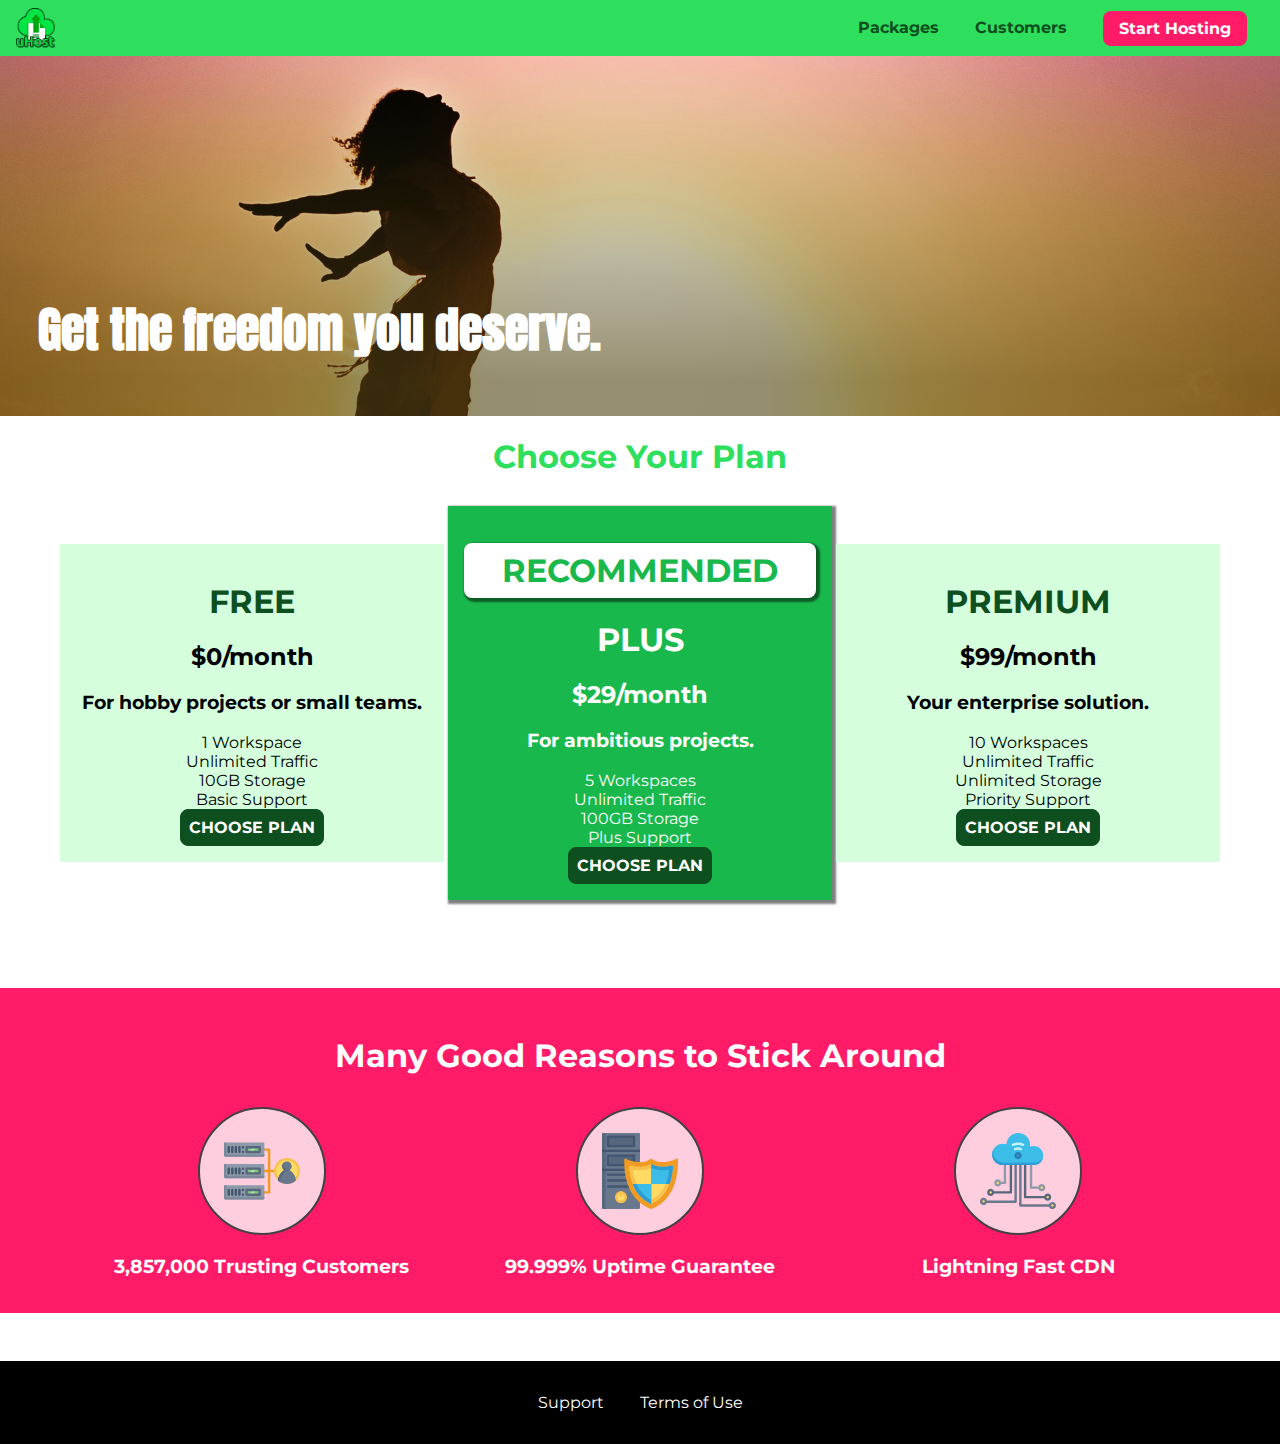
<file: css Basic/partOne/index.html>
<!DOCTYPE html>
<html lang="en">
  <head>
    <meta charset="UTF-8" />
    <meta http-equiv="X-UA-Compatible" content="ie=edge" />
    <meta name="viewport" content="width=device-width, intial-scale=1.0" >
    <title>uHost</title>
    <link rel="shortcut icon" href="favicon.png" />
    <link rel="stylesheet" href="shared.css">
    <link rel="stylesheet" href="main.css" />
  </head>

  <body>
    <div class="backdrop"></div>
    <div class="modal">
      <h1 class="modal__title">Do you want to continue?</h1>
      <div class="modal__actions">
          <a href="start-hosting/index.html" class="modal__action">Yes!</a>
          <button class="modal__action modal__action--negative" type="button">No!</button>
      </div>
  </div>

    <header class="main-header">
      <div>
        <button class="toggle-button">
          <span class="toggle-button__bar"></span>
          <span class="toggle-button__bar"></span>
          <span class="toggle-button__bar"></span>
      </button>
        <a href="index.html" class="main-header__brand">
          <img src="images/uhost-icon.png" alt="uHost - Your favorite hosting company">
        </a>
      </div>
      <nav class="main-nav">
        <ul class="main-nav__items">
          <li class="main-nav__item">
            <a href="packages/index.html">Packages</a>
          </li>
          <li class="main-nav__item">
            <a href="customers/index.html">Customers</a>
          </li>
          <li class="main-nav__item main-nav__item--cta">
            <a href="start-hosting/index.html">Start Hosting</a>
          </li>
        </ul>
      </nav>
    </header>
    <nav class="mobile-nav">
      <ul class="mobile-nav__items">
          <li class="mobile-nav__item">
              <a href="packages/index.html">Packages</a>
          </li>
          <li class="mobile-nav__item">
              <a href="customers/index.html">Customers</a>
          </li>
          <li class="mobile-nav__item mobile-nav__item--cta">
              <a href="start-hosting/index.html">Start Hosting</a>
          </li>
      </ul>
  </nav>
    <main>
      <section id="product-overview">
        <h1>Get the freedom you deserve.</h1>
      </section>
      <section id="plans">
        <h1 class="section-title">Choose Your Plan</h1>
        <div class="plan__list">
          <article class="plan">
              <h1 class="plan__title">FREE</h1>
              <h2 class="plan_price">$0/month</h2>
              <h3>For hobby projects or small teams.</h3>
              <ul class="plan__features">
                  <li>1 Workspace</li>
                  <li>Unlimited Traffic</li>
                  <li>10GB Storage</li>
                  <li>Basic Support</li>
              </ul>
              <div>
                  <button class="button">CHOOSE PLAN</button>
              </div>
          </article>
          <article class="plan plan--highlighted">
              <h1 class="plan__annotation">RECOMMENDED</h1>
              <h1 class="plan__title">PLUS</h1>
              <h2 class="plan_price">$29/month</h2>
              <h3>For ambitious projects.</h3>
              <ul class="plan__features">
                  <li>5 Workspaces</li>
                  <li>Unlimited Traffic</li>
                  <li>100GB Storage</li>
                  <li>Plus Support</li>
              </ul>
              <div>
                  <button class="button">CHOOSE PLAN</button>
              </div>
          </article>
          <article class="plan">
              <h1 class="plan__title">PREMIUM</h1>
              <h2 class="plan_price">$99/month</h2>
              <h3>Your enterprise solution.</h3>
              <ul class="plan__features">
                  <li>10 Workspaces</li>
                  <li>Unlimited Traffic</li>
                  <li>Unlimited Storage</li>
                  <li>Priority Support</li>
              </ul>
              <div>
                  <button class="button">CHOOSE PLAN</button>
              </div>
          </article>
      </div>
      </section>
      <section id="key-features">
        <h1 class="section-title">Many Good Reasons to Stick Around</h1>
        <ul class="key-feature__list">
            <li class="key-feature">
                <div class="key-feature__image">
                  <svg viewBox="0 0 512 512">
                    <path style="fill:#F09B24;" d="M344,248h-32V112c0-4.418-3.582-8-8-8h-40c-4.418,0-8,3.582-8,8s3.582,8,8,8h32v128h-32  c-4.418,0-8,3.582-8,8s3.582,8,8,8h32v128h-32c-4.418,0-8,3.582-8,8s3.582,8,8,8h40c4.418,0,8-3.582,8-8V264h32c4.418,0,8-3.582,8-8  S348.418,248,344,248z"
                    />
                    <path style="fill:#8E9AA9;" d="M264,64H8c-4.418,0-8,3.582-8,8v80c0,4.418,3.582,8,8,8h256c4.418,0,8-3.582,8-8V72  C272,67.582,268.418,64,264,64z"
                    />
                    <path style="fill:#7C899B;" d="M24,144c-4.418,0-8-3.582-8-8V64H8c-4.418,0-8,3.582-8,8v80c0,4.418,3.582,8,8,8h256  c4.418,0,8-3.582,8-8v-8H24z"
                    />
                    <rect x="152" y="96" style="fill:#B8E3A8;" width="88" height="32" />
                    <g>
                        <polygon style="fill:#7EC97D;" points="152,96 152,128 166,128 198,96  " />
                        <polygon style="fill:#7EC97D;" points="220,96 188,128 240,128 240,96  " />
                    </g>
                    <path style="fill:#56677E;" d="M240,136h-88c-4.418,0-8-3.582-8-8V96c0-4.418,3.582-8,8-8h88c4.418,0,8,3.582,8,8v32  C248,132.418,244.418,136,240,136z M160,120h72v-16h-72V120z"
                    />
                    <g>
                        <path style="fill:#435670;" d="M32,136c-4.418,0-8-3.582-8-8V96c0-4.418,3.582-8,8-8s8,3.582,8,8v32C40,132.418,36.418,136,32,136z   "
                        />
                        <path style="fill:#435670;" d="M56,136c-4.418,0-8-3.582-8-8V96c0-4.418,3.582-8,8-8s8,3.582,8,8v32C64,132.418,60.418,136,56,136z   "
                        />
                        <path style="fill:#435670;" d="M80,136c-4.418,0-8-3.582-8-8V96c0-4.418,3.582-8,8-8s8,3.582,8,8v32C88,132.418,84.418,136,80,136z   "
                        />
                        <path style="fill:#435670;" d="M104,136c-4.418,0-8-3.582-8-8V96c0-4.418,3.582-8,8-8s8,3.582,8,8v32   C112,132.418,108.418,136,104,136z"
                        />
                        <path style="fill:#435670;" d="M128,105c-4.418,0-8-3.582-8-8v-1c0-4.418,3.582-8,8-8s8,3.582,8,8v1   C136,101.418,132.418,105,128,105z"
                        />
                        <path style="fill:#435670;" d="M128,136c-4.418,0-8-3.582-8-8v-1c0-4.418,3.582-8,8-8s8,3.582,8,8v1   C136,132.418,132.418,136,128,136z"
                        />
                    </g>
                    <path style="fill:#8E9AA9;" d="M264,208H8c-4.418,0-8,3.582-8,8v80c0,4.418,3.582,8,8,8h256c4.418,0,8-3.582,8-8v-80  C272,211.582,268.418,208,264,208z"
                    />
                    <path style="fill:#7C899B;" d="M24,288c-4.418,0-8-3.582-8-8v-72H8c-4.418,0-8,3.582-8,8v80c0,4.418,3.582,8,8,8h256  c4.418,0,8-3.582,8-8v-8H24z"
                    />
                    <rect x="152" y="240" style="fill:#B8E3A8;" width="88" height="32" />
                    <g>
                        <polygon style="fill:#7EC97D;" points="152,240 152,272 166,272 198,240  " />
                        <polygon style="fill:#7EC97D;" points="220,240 188,272 240,272 240,240  " />
                    </g>
                    <path style="fill:#56677E;" d="M240,280h-88c-4.418,0-8-3.582-8-8v-32c0-4.418,3.582-8,8-8h88c4.418,0,8,3.582,8,8v32  C248,276.418,244.418,280,240,280z M160,264h72v-16h-72V264z"
                    />
                    <g>
                        <path style="fill:#435670;" d="M32,280c-4.418,0-8-3.582-8-8v-32c0-4.418,3.582-8,8-8s8,3.582,8,8v32C40,276.418,36.418,280,32,280   z"
                        />
                        <path style="fill:#435670;" d="M56,280c-4.418,0-8-3.582-8-8v-32c0-4.418,3.582-8,8-8s8,3.582,8,8v32C64,276.418,60.418,280,56,280   z"
                        />
                        <path style="fill:#435670;" d="M80,280c-4.418,0-8-3.582-8-8v-32c0-4.418,3.582-8,8-8s8,3.582,8,8v32C88,276.418,84.418,280,80,280   z"
                        />
                        <path style="fill:#435670;" d="M104,280c-4.418,0-8-3.582-8-8v-32c0-4.418,3.582-8,8-8s8,3.582,8,8v32   C112,276.418,108.418,280,104,280z"
                        />
                        <path style="fill:#435670;" d="M128,249c-4.418,0-8-3.582-8-8v-1c0-4.418,3.582-8,8-8s8,3.582,8,8v1   C136,245.418,132.418,249,128,249z"
                        />
                        <path style="fill:#435670;" d="M128,280c-4.418,0-8-3.582-8-8v-1c0-4.418,3.582-8,8-8s8,3.582,8,8v1   C136,276.418,132.418,280,128,280z"
                        />
                    </g>
                    <path style="fill:#8E9AA9;" d="M264,352H8c-4.418,0-8,3.582-8,8v80c0,4.418,3.582,8,8,8h256c4.418,0,8-3.582,8-8v-80  C272,355.582,268.418,352,264,352z"
                    />
                    <path style="fill:#7C899B;" d="M24,432c-4.418,0-8-3.582-8-8v-72H8c-4.418,0-8,3.582-8,8v80c0,4.418,3.582,8,8,8h256  c4.418,0,8-3.582,8-8v-8H24z"
                    />
                    <rect x="152" y="384" style="fill:#B8E3A8;" width="88" height="32" />
                    <g>
                        <polygon style="fill:#7EC97D;" points="152,384 152,416 166,416 198,384  " />
                        <polygon style="fill:#7EC97D;" points="220,384 188,416 240,416 240,384  " />
                    </g>
                    <path style="fill:#56677E;" d="M240,424h-88c-4.418,0-8-3.582-8-8v-32c0-4.418,3.582-8,8-8h88c4.418,0,8,3.582,8,8v32  C248,420.418,244.418,424,240,424z M160,408h72v-16h-72V408z"
                    />
                    <g>
                        <path style="fill:#435670;" d="M32,424c-4.418,0-8-3.582-8-8v-32c0-4.418,3.582-8,8-8s8,3.582,8,8v32C40,420.418,36.418,424,32,424   z"
                        />
                        <path style="fill:#435670;" d="M56,424c-4.418,0-8-3.582-8-8v-32c0-4.418,3.582-8,8-8s8,3.582,8,8v32C64,420.418,60.418,424,56,424   z"
                        />
                        <path style="fill:#435670;" d="M80,424c-4.418,0-8-3.582-8-8v-32c0-4.418,3.582-8,8-8s8,3.582,8,8v32C88,420.418,84.418,424,80,424   z"
                        />
                        <path style="fill:#435670;" d="M104,424c-4.418,0-8-3.582-8-8v-32c0-4.418,3.582-8,8-8s8,3.582,8,8v32   C112,420.418,108.418,424,104,424z"
                        />
                        <path style="fill:#435670;" d="M128,393c-4.418,0-8-3.582-8-8v-1c0-4.418,3.582-8,8-8s8,3.582,8,8v1   C136,389.418,132.418,393,128,393z"
                        />
                        <path style="fill:#435670;" d="M128,424c-4.418,0-8-3.582-8-8v-1c0-4.418,3.582-8,8-8s8,3.582,8,8v1   C136,420.418,132.418,424,128,424z"
                        />
                    </g>
                    <path style="fill:#F7C14D;" d="M424,168c-48.523,0-88,39.477-88,88s39.477,88,88,88s88-39.477,88-88S472.523,168,424,168z" />
                    <path style="fill:#FFDB66;" d="M424,184c-39.701,0-72,32.299-72,72s32.299,72,72,72s72-32.299,72-72S463.701,184,424,184z" />
                    <path style="fill:#69788D;" d="M484.893,314.16C476.393,274.588,451.922,248,424,248s-52.393,26.588-60.893,66.16  c-0.605,2.82,0.354,5.749,2.511,7.664C381.731,336.124,402.465,344,424,344s42.269-7.876,58.381-22.176  C484.539,319.909,485.498,316.98,484.893,314.16z"
                    />
                    <path style="fill:#56677E;" d="M434.053,249.171C430.768,248.403,427.411,248,424,248c-27.922,0-52.393,26.588-60.893,66.16  c-0.605,2.82,0.354,5.749,2.511,7.664c3.383,3.002,6.979,5.703,10.734,8.125C384.904,286.243,407.373,255.378,434.053,249.171z"
                    />
                    <path style="fill:#69788D;" d="M424,192c-17.645,0-32,14.355-32,32s14.355,32,32,32s32-14.355,32-32S441.645,192,424,192z" />
                    <path style="fill:#56677E;" d="M432,248c-17.645,0-32-14.355-32-32c0-6.783,2.128-13.076,5.742-18.258  C397.444,203.53,392,213.138,392,224c0,17.645,14.355,32,32,32c10.862,0,20.471-5.444,26.258-13.742  C445.076,245.872,438.783,248,432,248z"
                    />

                </svg>

                </div>
                <p class="key-feature__description">3,857,000 Trusting Customers</p>
            </li>
            <li class="key-feature">
                <div class="key-feature__image">
                  <svg viewBox="0 0 512 512">
                    <path style="fill:#69788D;" d="M248,0H8C3.582,0,0,3.582,0,8v496c0,4.418,3.582,8,8,8h240c4.418,0,8-3.582,8-8V8  C256,3.582,252.418,0,248,0z"
                    />
                    <path style="fill:#56677E;" d="M24,504V8c0-4.418,3.582-8,8-8H8C3.582,0,0,3.582,0,8v496c0,4.418,3.582,8,8,8h24  C27.582,512,24,508.418,24,504z"
                    />
                    <g>
                        <rect x="0" y="112" style="fill:#435670;" width="256" height="16" />
                        <rect x="0" y="240" style="fill:#435670;" width="256" height="16" />
                    </g>
                    <path style="fill:#F7C14D;" d="M128,392c-22.056,0-40,17.944-40,40s17.944,40,40,40s40-17.944,40-40S150.056,392,128,392z" />
                    <path style="fill:#FFDB66;" d="M128,408c-13.233,0-24,10.767-24,24s10.767,24,24,24s24-10.767,24-24S141.233,408,128,408z" />
                    <path style="fill:#F7C14D;" d="M128,392c-2.739,0-5.414,0.278-8,0.805V424c0,4.418,3.582,8,8,8c4.418,0,8-3.582,8-8v-31.195  C133.414,392.278,130.739,392,128,392z"
                    />
                    <g>
                        <path style="fill:#435670;" d="M216,288H40c-4.418,0-8-3.582-8-8s3.582-8,8-8h176c4.418,0,8,3.582,8,8S220.418,288,216,288z"
                        />
                        <path style="fill:#435670;" d="M216,328H40c-4.418,0-8-3.582-8-8s3.582-8,8-8h176c4.418,0,8,3.582,8,8S220.418,328,216,328z"
                        />
                        <path style="fill:#435670;" d="M216,368H40c-4.418,0-8-3.582-8-8s3.582-8,8-8h176c4.418,0,8,3.582,8,8S220.418,368,216,368z"
                        />
                        <path style="fill:#435670;" d="M216,16H40c-4.418,0-8,3.582-8,8v64c0,4.418,3.582,8,8,8h176c4.418,0,8-3.582,8-8V24   C224,19.582,220.418,16,216,16z"
                        />
                    </g>
                    <rect x="48" y="32" style="fill:#56677E;" width="160" height="48" />
                    <path style="fill:#435670;" d="M216,144H40c-4.418,0-8,3.582-8,8v64c0,4.418,3.582,8,8,8h176c4.418,0,8-3.582,8-8v-64  C224,147.582,220.418,144,216,144z"
                    />
                    <rect x="48" y="160" style="fill:#56677E;" width="160" height="48" />
                    <path style="fill:#F09B24;" d="M511.747,180.237c-0.194-6.537-8.107-10.107-13.135-5.894c-5.6,4.693-42.904,21.282-98.514,21.282  c-33.45,0-64.625-20.999-64.929-21.206c-2.9-1.991-6.764-1.85-9.512,0.346c-2.677,2.135-27.201,20.86-63.793,20.86  c-55.607,0-92.914-16.589-98.515-21.282c-5.028-4.211-12.941-0.645-13.135,5.894c-1.634,54.834,4.655,105.941,18.693,151.903  c12.096,39.604,29.759,74.047,52.497,102.373c27.538,34.304,62.743,59.882,104.66,76.045c3.069,1.918,6.757,1.921,9.83,0  c41.917-16.163,77.122-41.741,104.66-76.045c22.738-28.326,40.401-62.77,52.497-102.373  C507.092,286.179,513.381,235.071,511.747,180.237z"
                    />
                    <path style="fill:#F7C14D;" d="M476.21,221.226c-1.953-1.631-4.568-2.235-7.036-1.628c-21.686,5.327-44.926,8.028-69.075,8.028  c-25.926,0-49.633-8.975-64.955-16.504c-2.307-1.134-5.016-1.091-7.284,0.116c-14.059,7.477-36.919,16.388-65.994,16.388  c-24.153,0-47.394-2.701-69.075-8.028c-5.155-1.268-10.221,2.966-9.894,8.261c2.077,33.693,7.668,65.635,16.616,94.935  c22.774,74.565,66.139,126.334,128.888,153.868c2.032,0.891,4.397,0.891,6.43,0c61.777-27.107,104.716-78.876,127.62-153.868  c8.948-29.3,14.539-61.241,16.616-94.935C479.224,225.319,478.163,222.856,476.21,221.226z"
                    />
                    <path style="fill:#FFDB66;" d="M331.609,451.727c-52.604-25.289-89.304-70.987-109.144-135.944  c-6.532-21.39-11.162-44.336-13.82-68.447c17.133,2.852,34.952,4.291,53.22,4.291c29.394,0,53.376-7.793,69.978-15.561  c17.44,7.736,41.656,15.561,68.256,15.561c18.267,0,36.085-1.439,53.219-4.291c-2.659,24.112-7.288,47.06-13.82,68.448  C419.545,381.108,383.27,426.805,331.609,451.727z"
                    />
                    <g>
                        <path style="fill:#2C9DD4;" d="M479.066,227.858c0.157-2.539-0.903-5.002-2.856-6.633s-4.568-2.235-7.036-1.628   c-21.686,5.327-44.926,8.028-69.075,8.028c-25.926,0-49.633-8.975-64.955-16.504c-1.057-0.52-2.2-0.78-3.345-0.806l-0.072,133.351   h123.601c2.556-6.746,4.933-13.702,7.123-20.874C471.398,293.493,476.989,261.552,479.066,227.858z"
                        />
                        <path style="fill:#2C9DD4;" d="M206.658,343.667c24.153,63.42,65.028,108.108,121.743,132.995c1.031,0.452,2.147,0.673,3.263,0.666   l0.063-133.661H206.658z"
                        />
                    </g>
                    <g>
                        <path style="fill:#3CBDE8;" d="M439.497,315.783c6.532-21.389,11.161-44.336,13.82-68.448c-17.134,2.852-34.952,4.291-53.219,4.291   c-26.6,0-50.815-7.824-68.256-15.561l-0.116,107.601h97.758C433.179,334.807,436.524,325.518,439.497,315.783z"
                        />
                        <path style="fill:#3CBDE8;" d="M232.523,343.667c21.144,50.298,54.363,86.56,99.087,108.06l0.117-108.06H232.523z" />
                    </g>
                </svg>
                </div>
                <p class="key-feature__description">99.999% Uptime Guarantee</p>
            </li>
            <li class="key-feature">
                <div class="key-feature__image">
                  <svg viewBox="0 0 512 512">
                    <path style="fill:#8E9AA9;" d="M168,200c-4.418,0-8,3.582-8,8v120h-17.376c-3.302-9.311-12.194-16-22.624-16  c-13.234,0-24,10.767-24,24s10.766,24,24,24c10.429,0,19.321-6.689,22.624-16H168c4.418,0,8-3.582,8-8V208  C176,203.582,172.418,200,168,200z"
                    />
                    <path style="fill:#FFDB66;" d="M120,328c-4.411,0-8,3.589-8,8s3.589,8,8,8s8-3.589,8-8S124.411,328,120,328z" />
                    <path style="fill:#56677E;" d="M208,200c-4.418,0-8,3.582-8,8v184H94.624C91.322,382.689,82.43,376,72,376  c-13.234,0-24,10.767-24,24s10.766,24,24,24c10.429,0,19.321-6.689,22.624-16H208c4.418,0,8-3.582,8-8V208  C216,203.582,212.418,200,208,200z"
                    />
                    <path style="fill:#FFDB66;" d="M72,392c-4.411,0-8,3.589-8,8s3.589,8,8,8s8-3.589,8-8S76.411,392,72,392z" />
                    <path style="fill:#69788D;" d="M240,208c-4.418,0-8,3.582-8,8v239H47.24c-2.671-10.34-12.078-18-23.24-18c-13.234,0-24,10.767-24,24  s10.766,24,24,24c9.666,0,18.009-5.747,21.809-14H240c4.418,0,8-3.582,8-8V216C248,211.582,244.418,208,240,208z"
                    />
                    <path style="fill:#FFDB66;" d="M24,453c-4.411,0-8,3.589-8,8s3.589,8,8,8s8-3.589,8-8S28.411,453,24,453z" />
                    <path style="fill:#69788D;" d="M488,464c-10.429,0-19.321,6.689-22.624,16H280V208c0-4.418-3.582-8-8-8s-8,3.582-8,8v280  c0,4.418,3.582,8,8,8h193.376c3.302,9.311,12.194,16,22.624,16c13.234,0,24-10.767,24-24S501.234,464,488,464z"
                    />
                    <path style="fill:#FFDB66;" d="M488,480c-4.411,0-8,3.589-8,8s3.589,8,8,8s8-3.589,8-8S492.411,480,488,480z" />
                    <path style="fill:#56677E;" d="M456,408c-10.429,0-19.321,6.689-22.624,16H312V208c0-4.418-3.582-8-8-8s-8,3.582-8,8v224  c0,4.418,3.582,8,8,8h129.376c3.302,9.311,12.194,16,22.624,16c13.234,0,24-10.767,24-24S469.234,408,456,408z"
                    />
                    <path style="fill:#FFDB66;" d="M456,424c-4.411,0-8,3.589-8,8s3.589,8,8,8s8-3.589,8-8S460.411,424,456,424z" />
                    <path style="fill:#8E9AA9;" d="M416,344c-10.429,0-19.321,6.689-22.624,16H352V208c0-4.418-3.582-8-8-8s-8,3.582-8,8v160  c0,4.418,3.582,8,8,8h49.376c3.302,9.311,12.194,16,22.624,16c13.234,0,24-10.767,24-24S429.234,344,416,344z"
                    />
                    <path style="fill:#FFDB66;" d="M416,360c-4.411,0-8,3.589-8,8s3.589,8,8,8s8-3.589,8-8S420.411,360,416,360z" />
                    <path style="fill:#3CBDE8;" d="M362,88c-8.741,0-17.231,1.751-25.06,5.085C337.646,88.797,338,84.43,338,80  c0-44.112-35.888-80-80-80c-42.823,0-77.895,33.816-79.909,76.149C170.393,73.415,162.244,72,154,72c-39.701,0-72,32.299-72,72  s32.299,72,72,72h208c35.29,0,64-28.71,64-64S397.29,88,362,88z"
                    />
                    <path style="fill:#2C9DD4;" d="M368,200H160c-39.701,0-72-32.299-72-72c0-5.863,0.721-11.559,2.05-17.019  C84.918,120.88,82,132.102,82,144c0,39.701,32.299,72,72,72h208c30.389,0,55.88-21.296,62.379-49.743  C413.565,186.327,392.352,200,368,200z"
                    />
                    <path style="fill:#2A7DB5;" d="M256,128c-13.234,0-24,10.767-24,24s10.766,24,24,24c13.233,0,24-10.767,24-24S269.233,128,256,128z"
                    />
                    <path style="fill:#2C9DD4;" d="M256,144c-4.411,0-8,3.589-8,8s3.589,8,8,8c4.411,0,8-3.589,8-8S260.411,144,256,144z" />
                    <g>
                        <path style="fill:#C5F1FA;" d="M221.755,87.695c-2.994,0-5.864-1.688-7.233-4.572c-1.894-3.991-0.194-8.763,3.798-10.657   C230.157,66.849,242.834,64,256,64c13.166,0,25.844,2.849,37.68,8.466c3.992,1.895,5.692,6.666,3.798,10.657   s-6.666,5.692-10.657,3.798C277.144,82.328,266.774,80,256,80c-10.774,0-21.144,2.328-30.821,6.921   C224.072,87.446,222.904,87.695,221.755,87.695z"
                        />
                        <path style="fill:#C5F1FA;" d="M276.545,116.618c-1.148,0-2.316-0.249-3.424-0.774C267.745,113.293,261.985,112,256,112   c-5.985,0-11.745,1.293-17.121,3.844c-3.991,1.895-8.763,0.192-10.657-3.798c-1.894-3.992-0.193-8.764,3.798-10.657   C239.557,97.813,247.625,96,256,96c8.376,0,16.444,1.813,23.98,5.389c3.991,1.894,5.692,6.665,3.798,10.657   C282.41,114.93,279.539,116.618,276.545,116.618z"
                        />
                    </g>

                </svg>
                </div>
                <p class="key-feature__description">Lightning Fast CDN</p>
            </li>
        </ul>
    </section>
    </main>
    <footer class="main-footer">
      <nav>
        <ul class="main-footer__links">
          <li class="main-footer__link">
            <a href="#">Support</a>
          </li>
          <li class="main-footer__link">
            <a href="#">Terms of Use</a>
          </li>
        </ul>
      </nav>
    </footer>
    <script src="shared.js"></script>
  </body>
</html>
</file>
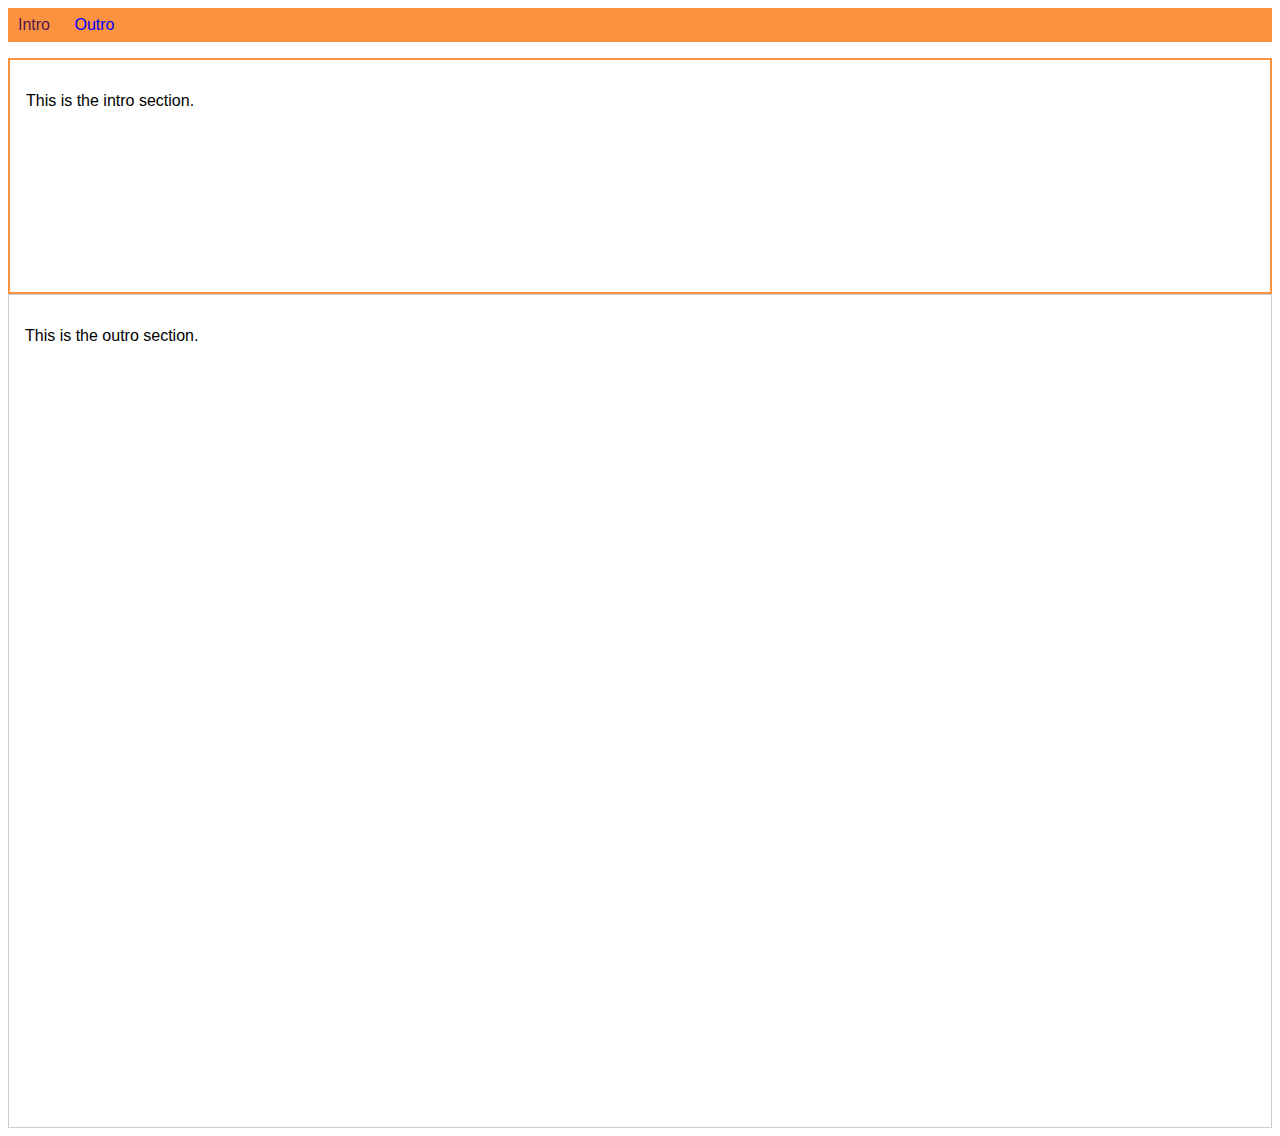
<file: css Basic/partTwo/index.html>
<!DOCTYPE html>
<html lang="en">
<head>
    <meta charset="UTF-8">
    <meta name="viewport" content="width=device-width, initial-scale=1.0">
    <meta http-equiv="X-UA-Compatible" content="ie=edge">
    <title>CSS Course</title>
    <link rel="stylesheet" href="main.css">
</head>
<body>
    <nav>
        <a href="#intro" class="active">Intro</a>
        <a href="#outro">Outro</a>
    </nav>
    <section id="intro" class="main-section highlighted">
        <p>This is the intro section.</p>
    </section>
    <section id="outro" class="main-section">
        <p>This is the outro section.</p>
    </section>
</body>
</html>
</file>
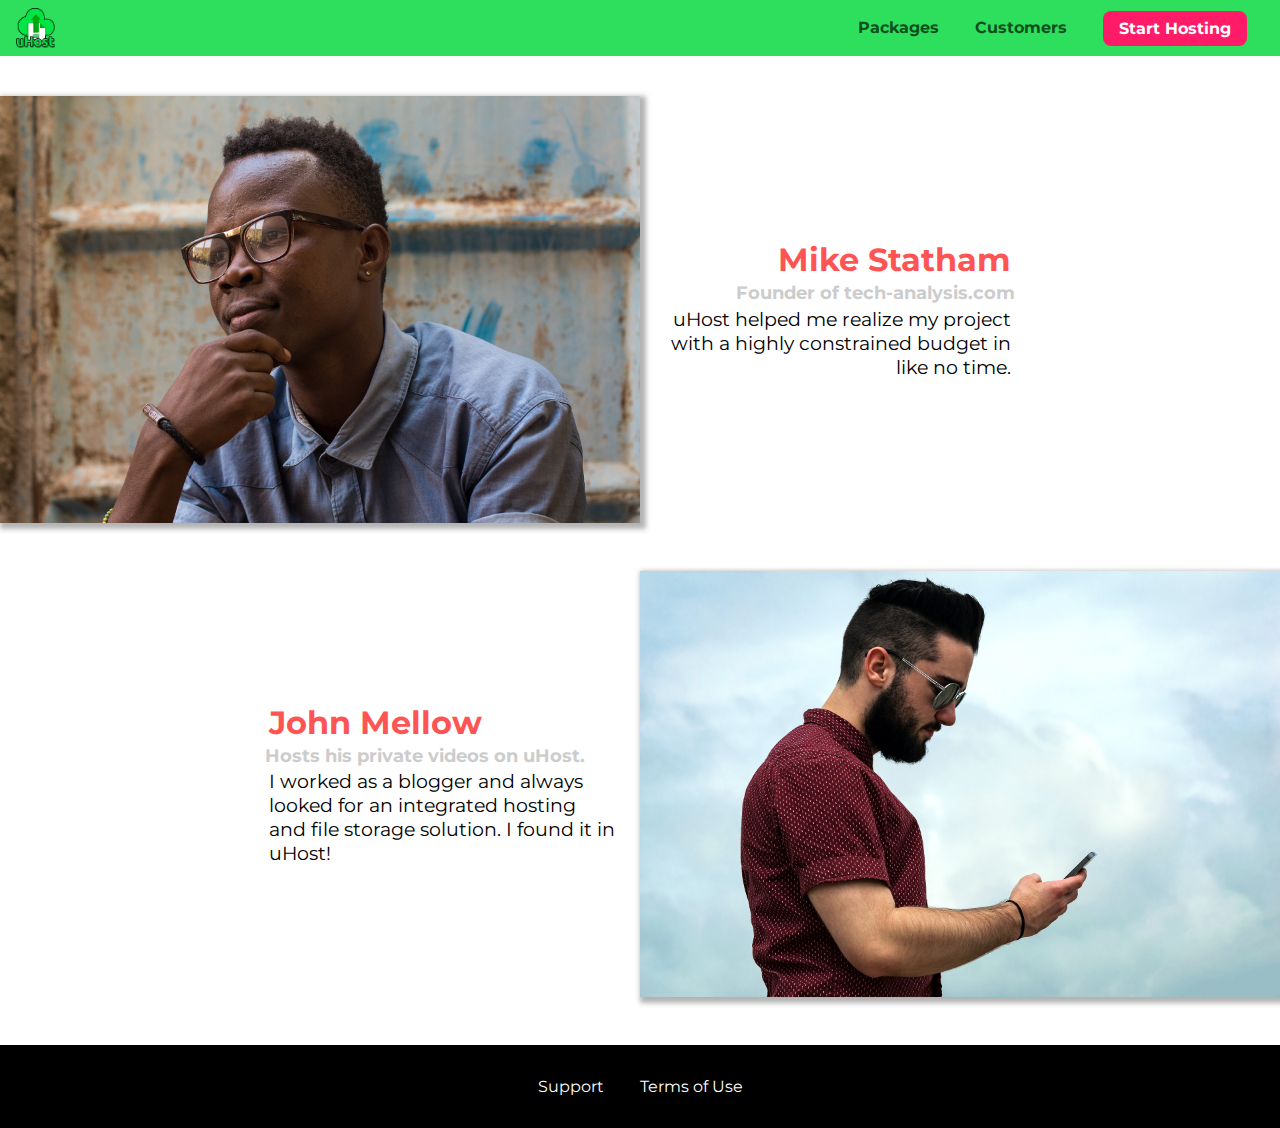
<file: css Basic/partOne/customers/index.html>
<!DOCTYPE html>
<html lang="en">

<head>
    <meta charset="UTF-8">
    <meta http-equiv="X-UA-Compatible" content="ie=edge">
    <meta name="viewport" content="width=device-width, initial-scale=1.0">
    <title>uHost Customers</title>
    <link rel="shortcut icon" href="../favicon.png">
    <link rel="stylesheet" href="../shared.css">
    <link rel="stylesheet" href="customers.css">
</head>

<body>

    <header class="main-header">
        <div>
            <button class="toggle-button">
                <span class="toggle-button__bar"></span>
                <span class="toggle-button__bar"></span>
                <span class="toggle-button__bar"></span>
            </button>
          <a href="../index.html" class="main-header__brand">
            <img src="../images/uhost-icon.png" alt="uHost - Your favorite hosting company">
          </a>
        </div>
        <nav class="main-nav">
          <ul class="main-nav__items">
            <li class="main-nav__item">
              <a href="../packages/index.html">Packages</a>
            </li>
            <li class="main-nav__item">
              <a href="index.html">Customers</a>
            </li>
            <li class="main-nav__item main-nav__item--cta">
              <a href="../start-hosting/index.html">Start Hosting</a>
            </li>
          </ul>
        </nav>
      </header>

      <nav class="mobile-nav">
        <ul class="mobile-nav__items">
            <li class="mobile-nav__item">
                <a href="../packages/index.html">Packages</a>
            </li>
            <li class="mobile-nav__item">
                <a href="index.html">Customers</a>
            </li>
            <li class="mobile-nav__item mobile-nav__item--cta">
                <a href="../start-hosting/index.html">Start Hosting</a>
            </li>
        </ul>
    </nav>

    <main>
        <div>
            <div class="testimonial" id="customer-1">
                <div class="testimonial__image-container">
                    <img src="../images/customer-1.jpg" alt="Mike Statham - Customer" class="testimonial__image">
                </div>
                <div class="testimonial__info">
                    <h1 class="testimonial__name">Mike Statham</h1>
                    <h2 class="testimonial__subtitle">Founder of
                        <a href="tech-analysis.com">tech-analysis.com</a>
                    </h2>
                    <p class="testimonial__text">uHost helped me realize my project with a highly constrained budget in like no time.</p>
                </div>
            </div>
            <div class="testimonial" id="customer-2">

                <div class="testimonial__info">
                    <h1 class="testimonial__name">John Mellow</h1>
                    <h2 class="testimonial__subtitle">Hosts his private videos on uHost.
                    </h2>
                    <p class="testimonial__text">I worked as a blogger and always looked for an integrated hosting and file storage solution. I found
                        it in uHost!
                    </p>
                </div>
                <div class="testimonial__image-container">
                    <img src="../images/customer-2.jpg" alt="John Mellow - Customer" class="testimonial__image">
                </div>
            </div>
        </div>
    </main>
    <footer class="main-footer">
        <nav>
            <ul class="main-footer__links">
                <li class="main-footer__link">
                    <a href="#">Support</a>
                </li>
                <li class="main-footer__link">
                    <a href="#">Terms of Use</a>
                </li>
            </ul>
        </nav>
    </footer>
    <script src="../shared.js"></script>
</body>

</html>
</file>
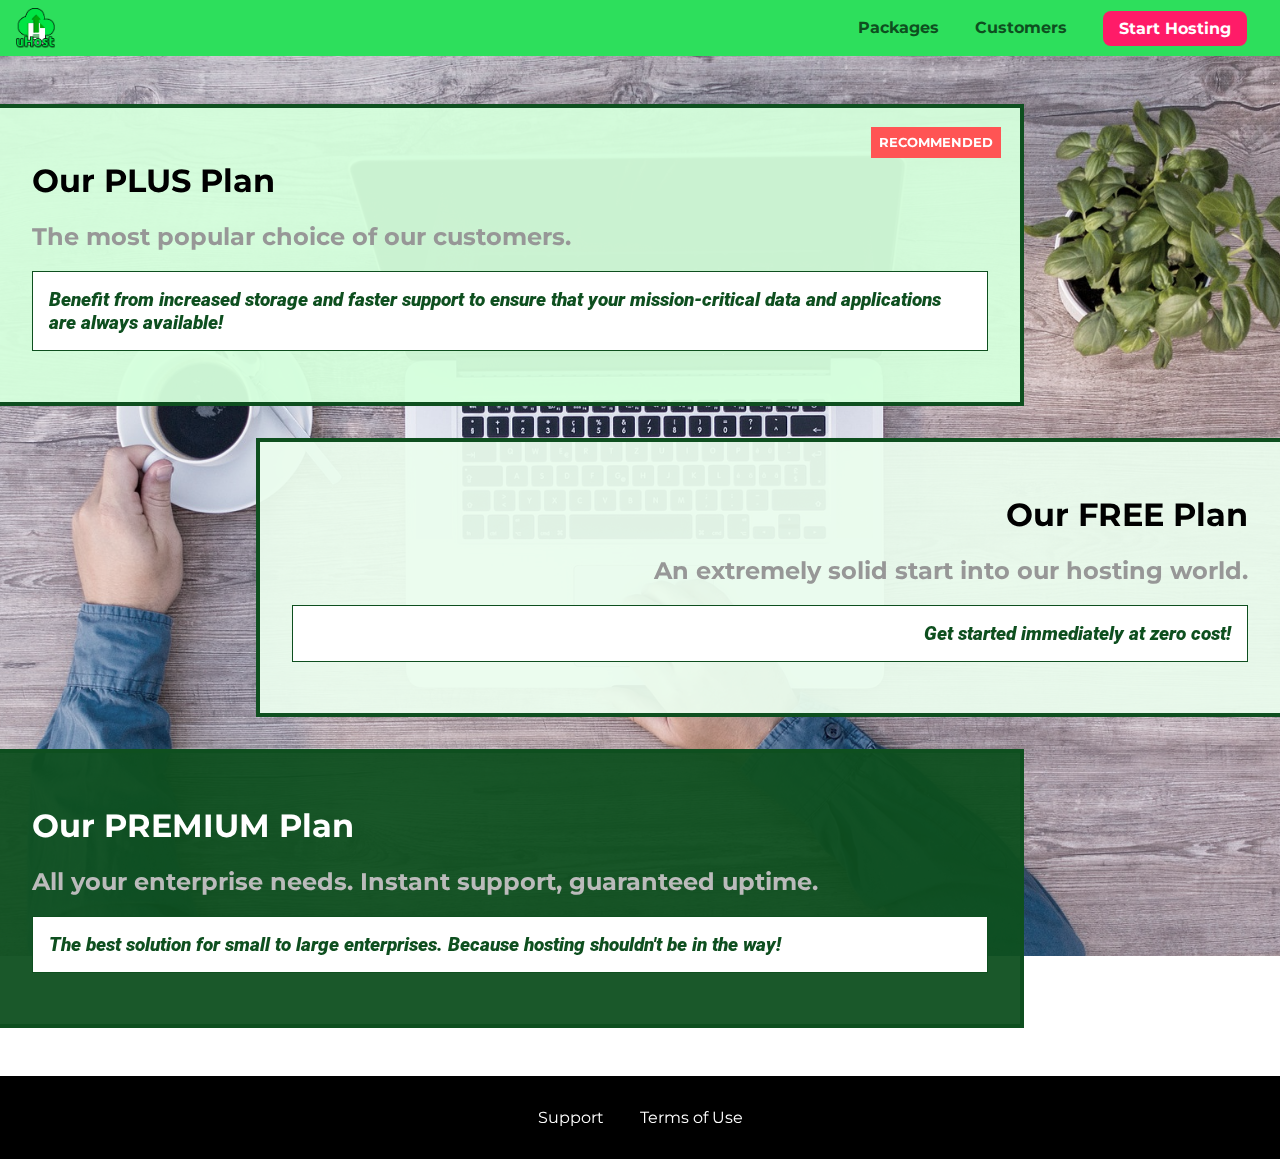
<file: css Basic/partOne/packages/index.html>
<!DOCTYPE html>
<html lang="en">
  <head>
    <meta charset="UTF-8" />
    <meta http-equiv="X-UA-Compatible" content="ie=edge" />
    <meta name="viewport" content="width=device-width, intial-scale=1.0" >
    <title>uHost</title>
    <link rel="shortcut icon" href="favicon.png" />
    <link rel="stylesheet" href="../shared.css" />
    <link rel="stylesheet" href="packages.css" />
  </head>

  <body>
    <div class="background"></div>
    <header class="main-header">
      <div>
        <button class="toggle-button">
          <span class="toggle-button__bar"></span>
          <span class="toggle-button__bar"></span>
          <span class="toggle-button__bar"></span>
      </button>
        <a href="../index.html" class="main-header__brand">
          <img src="../images/uhost-icon.png" alt="uHost - Your favorite hosting company">
        </a>
      </div>
      <nav class="main-nav">
        <ul class="main-nav__items">
          <li class="main-nav__item">
            <a href="index.html">Packages</a>
          </li>
          <li class="main-nav__item">
            <a href="../customers/index.html">Customers</a>
          </li>
          <li class="main-nav__item main-nav__item--cta">
            <a href="../start-hosting/index.html">Start Hosting</a>
          </li>
        </ul>
      </nav>
    </header>
    <nav class="mobile-nav">
      <ul class="mobile-nav__items">
          <li class="mobile-nav__item">
              <a href="index.html">Packages</a>
          </li>
          <li class="mobile-nav__item">
              <a href="../customers/index.html">Customers</a>
          </li>
          <li class="mobile-nav__item mobile-nav__item--cta">
              <a href="../start-hosting/index.html">Start Hosting</a>
          </li>
      </ul>
  </nav>
    <main>
        <section class="package" id="plus">
            <a href="#">
                <h1 class="package__title">Our PLUS Plan</h1>
                <h2 class="package__badge">RECOMMENDED</h2>
                <h2 class="package__subtitle">The most popular choice of our customers.</h2>
                <p class="package__info">Benefit from increased storage and faster support to ensure that your mission-critical data and applications
                    are always available!</p>
            </a>
        </section>
        <section class="package" id="free">
            <a href="#">
                <h1 class="package__title">Our FREE Plan</h1>
                <h2 class="package__subtitle">An extremely solid start into our hosting world.</h2>
                <p class="package__info">Get started immediately at zero cost!</p>
            </a>
        </section>
        <div class="clearfix"></div>
        <section class="package" id="premium">
            <a href="#">
                <h1 class="package__title">Our PREMIUM Plan</h1>
                <h2 class="package__subtitle">All your enterprise needs. Instant support, guaranteed uptime. </h2>
                <p class="package__info">The best solution for small to large enterprises. Because hosting shouldn't be in the way!</p>
            </a>
        </section>
    </main>
    <footer class="main-footer">
      <nav>
        <ul class="main-footer__links">
          <li class="main-footer__link">
            <a href="#">Support</a>
          </li>
          <li class="main-footer__link">
            <a href="#">Terms of Use</a>
          </li>
        </ul>
      </nav>
    </footer>
    <script src="../shared.js"></script>
  </body>
</html>
</file>
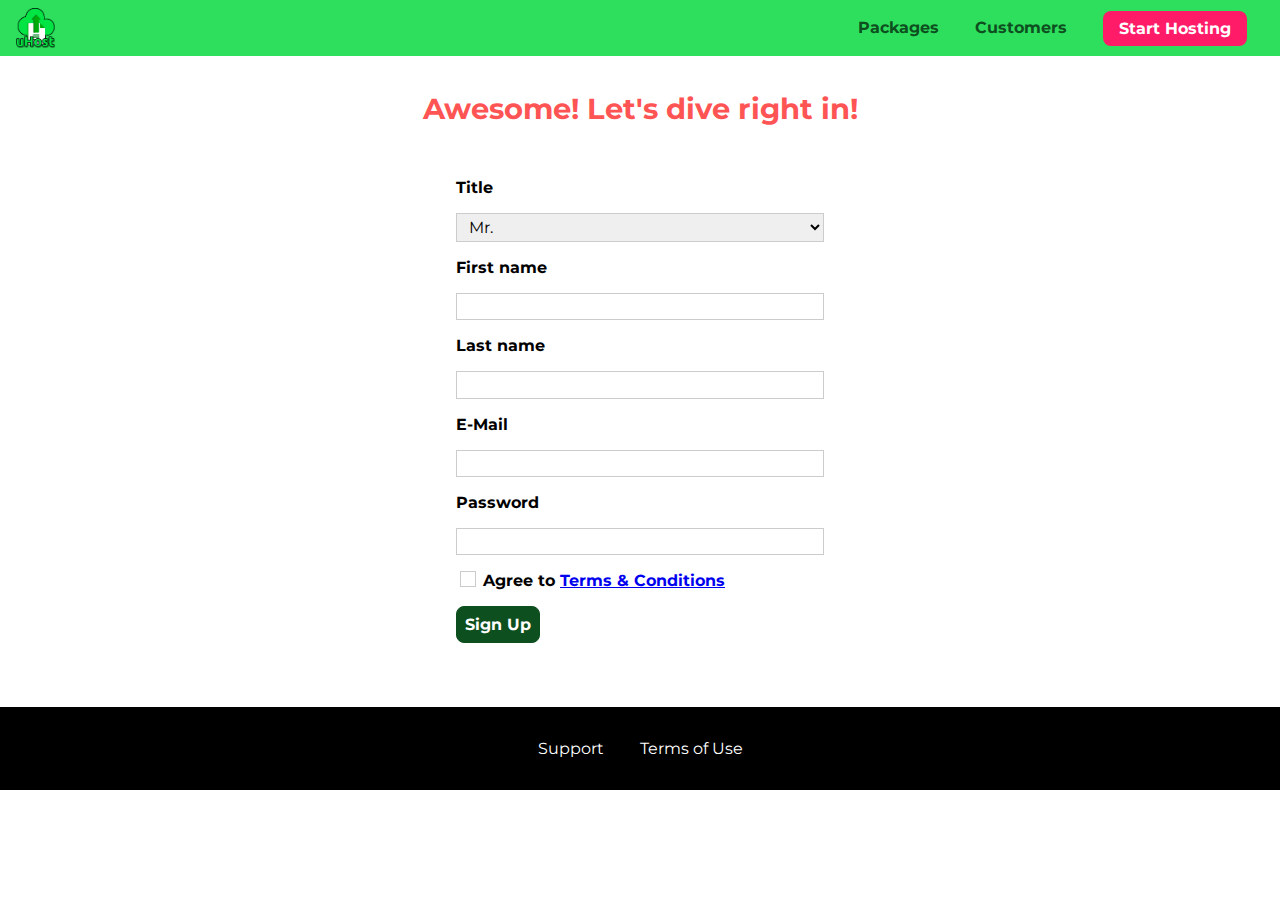
<file: css Basic/partOne/start-hosting/index.html>
<!DOCTYPE html>
<html lang="en">

<head>
    <meta charset="UTF-8">
    <meta name="viewport" content="width=device-width, initial-scale=1.0">
    <meta http-equiv="X-UA-Compatible" content="ie=edge">
    <title>uHost Signup</title>
    <link rel="shortcut icon" href="../favicon.png">
    <link rel="stylesheet" href="../shared.css">
    <link rel="stylesheet" href="start-hosting.css">
</head>

<body>
    <div class="backdrop"></div>
    <header class="main-header">
        <div>
            <button class="toggle-button">
                <span class="toggle-button__bar"></span>
                <span class="toggle-button__bar"></span>
                <span class="toggle-button__bar"></span>
            </button>
            <a href="../index.html" class="main-header__brand">
                <img src="../images/uhost-icon.png" alt="uHost - Your favorite hosting company">
            </a>
        </div>
        <nav class="main-nav">
            <ul class="main-nav__items">
                <li class="main-nav__item">
                    <a href="../packages/index.html">Packages</a>
                </li>
                <li class="main-nav__item">
                    <a href="../customers/index.html">Customers</a>
                </li>
                <li class="main-nav__item main-nav__item--cta">
                    <a href="index.html">Start Hosting</a>
                </li>
            </ul>
        </nav>
    </header>
    <nav class="mobile-nav">
        <ul class="mobile-nav__items">
            <li class="mobile-nav__item">
                <a href="../packages/index.html">Packages</a>
            </li>
            <li class="mobile-nav__item">
                <a href="../customers/index.html">Customers</a>
            </li>
            <li class="mobile-nav__item mobile-nav__item--cta">
                <a href="index.html">Start Hosting</a>
            </li>
        </ul>
    </nav>
    <main class="signup-page">
        <h1 class="signup-title">Awesome! Let's dive right in!</h1>
        <form action="index.html" class="signup-form">
            <label for="title">Title</label>
            <select id="title">
                <option value="mr">Mr.</option>
                <option value="ms">Ms.</option>
            </select>
            <label for="first-name">First name</label>
            <input type="text" id="first-name">
            <label for="last-name">Last name</label>
            <input type="text" id="last-name">
            <label for="email">E-Mail</label>
            <input type="email" id="email">
            <label for="password">Password</label>
            <input type="password" id="password">
            <input type="checkbox" id="agree-terms">
            <label for="agree-terms">Agree to
                <a href="#">Terms &amp; Conditions</a>
            </label>
            <button type="submit" class="button">Sign Up</button>
        </form>
    </main>
    <footer class="main-footer">
        <nav>
          <ul class="main-footer__links">
            <li class="main-footer__link">
              <a href="#">Support</a>
            </li>
            <li class="main-footer__link">
              <a href="#">Terms of Use</a>
            </li>
          </ul>
        </nav>
      </footer>
      <script src="../shared.js"></script>
</body>

</html>
</file>
<file: css Basic/partOne/shared.css>
@import url('https://fonts.googleapis.com/css?family=Roboto:100,400,900');
@import url('https://fonts.googleapis.com/css?family=Anton');
@import url('https://fonts.googleapis.com/css?family=Montserrat:400,700');

* {
  box-sizing: border-box;
}

body {
  font-family: "Montserrat", sans-serif;
  margin: 0;
}
main {
  min-height: calc(100vh -3.5rem - 8rem);
  margin-top: 3.5rem;
}

.backdrop {
  position: fixed;
  display: none;
  top: 0;
  left: 0;
  z-index: 100;
  width: 100vw;
  height: 100vh;
  background: rgba(0, 0, 0, 0.5);
}

.main-header {
  width: 100%;
  position: fixed;
  top: 0;
  left: 0;
  background: #2ddf5c;
  padding: 0.5rem 1rem;
  z-index: 1;
}

.main-header > div {
  display: inline-block;
  vertical-align: middle;
}

.toggle-button {
  width: 3rem;
  background: transparent;
  border: none;
  cursor: pointer;
  padding-top: 0;
  padding-bottom: 0;
  vertical-align: middle;
}

.toggle-button:focus {
  outline: none;
}

.toggle-button__bar {
  width: 100%;
  height: 0.2rem;
  background: black;
  display: block;
  margin: 0.6rem 0;
}

.main-header__brand {
  color: #0e4f1f;
  text-decoration: none;
  font-weight: bold;
  height: 2.5rem;
  /* width: 20px; */
  display: inline-block;
  vertical-align: middle;
}

.main-header__brand img {
  height: 100%;
  /* width: 100%; */
}

.main-nav {
  display: none;
}

.main-nav__items {
  margin: 0;
  padding: 0;
  list-style: none;
}

.main-nav__item {
  display: inline-block;
  margin: 0 1rem;
}

.main-nav__item a,
.mobile-nav__item a {
  text-decoration: none;
  color: #0e4f1f;
  font-weight: bold;
  padding: 0.2rem 0;
}

.main-nav__item a:hover,
.main-nav__item a:active {
  color: white;
  border-bottom: 5px solid white;
}

.main-nav__item--cta a,
.mobile-nav__item--cta a {
  color: white;
  background: #ff1b68;
  padding: 0.5rem 1rem;
  border-radius: 8px;
}

.main-nav__item--cta a:hover,
.main-nav__item--cta a:active,
.mobile-nav__item--cta a:hover,
.mobile-nav__item--cta a:active {
  color: #ff1b68;
  background: white;
  border: none;
}

@media (min-width: 40rem) {
  .toggle-button {
    display: none;
  }

  .main-nav {
    display: inline-block;
    text-align: right;
    width: calc(100% - 44px);
    vertical-align: middle;
  }
}

.main-footer {
  background: black;
  padding: 2rem;
  margin-top: 3rem;
}

.main-footer__links {
  list-style: none;
  margin: 0;
  padding: 0;
  text-align: center;
}

.main-footer__link {
  display: block;
  margin: 1rem 0;
}

.main-footer__link a {
  color: white;
  text-decoration: none;
}

.main-footer__link a:hover,
.main-footer__link a:active {
  color: #ccc;
}

.mobile-nav {
  display: none;
  position: fixed;
  z-index: 101;
  top: 0;
  left: 0;
  background: white;
  width: 80%;
  height: 100vh;
}

.mobile-nav__items {
  width: 90%;
  height: 100%;
  list-style: none;
  margin: 10% auto;
  padding: 0;
  text-align: center;
}

.mobile-nav__item {
  margin: 1rem 0;
}

.mobile-nav__item a {
  font-size: 1.5rem;
}

.button {
  background: #0e4f1f;
  color: white;
  font: inherit;
  border: 1.5px solid #0e4f1f;
  padding: 0.5rem;
  border-radius: 8px;
  font-weight: bold;
  cursor: pointer;
}

.button:hover,
.button:active {
  background: white;
  color: #0e4f1f;
}

.button:focus {
  outline: none;
}

.open {
    display: block !important;
}

@media (min-width: 40rem) {
  .main-footer__link {
    display: inline-block;
    margin: 0 1rem;
  }
}
</file>
<file: css Basic/partOne/main.css>
#product-overview {
  background: linear-gradient(to top, rgba(80, 68, 18, 0.6) 10%, transparent),
    url("images/freedom.jpg") center/cover no-repeat border-box,
    #ff1b68;
  /* background-image: url("freedom.jpg");
    background-size: cover;
    background-position: left 10% bottom 20%; */
  /* background-repeat: no-repeat;
    background-origin: border-box;
    background-clip: border-box; */
  /* background-image: linear-gradient(180deg, red 70%, blue 60%, rgba(0,0,0,0.5)); */
  /* background-image: radial-gradient(ellipse farthest-corner at 20% 50%, red, blue 70%, green); */
  width: 100vw;
  height: 33vh;
  /* border: 5px dashed red; */
  position: relative;
}

#product-overview h1 {
  color: white;
  font-family: "Anton", sans-serif;
  position: absolute;
  bottom: 5%;
  left: 3%;
  font-size: 1.6rem;
}

@media (min-width: 40rem) and (min-height: 40rem) {
  #product-overview {
    height: 40vh;
    background-position: 50% 25%;
  }

  #product-overview h1 {
    font-size: 3rem;
  }
}

.section-title {
  color: #2ddf5c;
  text-align: center;
}

.plan {
  background: #d5ffdc;
  text-align: center;
  padding: 1rem;
  margin: 0.5rem 0;
  width: 100%;
}

.plan--highlighted {
  background: #19b84c;
  color: white;
}

.plan__annotation {
  background: white;
  color: #19b84c;
  padding: 0.5rem;
  box-shadow: 2px 2px 2px 2px rgba(0, 0, 0, 0.5);
  border-radius: 8px;
}

.plan__title {
  color: #0e4f1f;
}

.plan__price {
  color: #858585;
}

.plan--highlighted .plan__title {
  color: white;
}

.plan--highlighted .plan__price {
  color: #0e4f1f;
}

.plan__features {
  list-style: none;
  margin: 0;
  padding: 0;
}

.plan__feature {
  margin: 0.5rem 0;
}

@media (min-width: 40rem) {
  .plan__list {
    width: 100%;
    text-align: center;
  }

  .plan {
    display: inline-block;
    width: 30%;
    vertical-align: middle;
    min-width: 13rem;
    max-width: 25rem;
  }

  .plan--highlighted {
    box-shadow: 2px 2px 2px 2px rgba(0, 0, 0, 0.5);
  }
}

#key-features {
  background: #ff1b68;
  margin-top: 5rem;
  padding: 1rem;
}

#key-features .section-title {
  color: white;
  margin: 2rem;
}

.key-feature__list {
  list-style: none;
  margin: 0;
  padding: 0;
  text-align: center;
}

.key-feature__image {
  background: #ffcede;
  width: 128px;
  height: 128px;
  border: 2px solid #424242;
  border-radius: 50%;
  margin: auto;
  padding: 1.5rem;
}

.key-feature__description {
  text-align: center;
  font-weight: bold;
  color: white;
  font-size: 1.2rem;
}

@media (min-width: 40rem) {
  .key-feature {
    display: inline-block;
    width: 30%;
    max-width: 25rem;
    vertical-align: top;
  }
}

/* h1 {
    font-family: sans-serif;
} */

.modal {
  position: fixed;
  display: none;
  z-index: 200;
  top: 20%;
  left: 30%;
  width: 40%;
  background: white;
  padding: 1rem;
  border: 1px solid #ccc;
  box-shadow: 1px 1px 1px rgba(0, 0, 0, 0.5);
}

.modal__title {
  text-align: center;
  margin: 0 0 1rem 0;
}

.modal__actions {
  text-align: center;
}

.modal__action {
  border: 1px solid #0e4f1f;
  background: #0e4f1f;
  text-decoration: none;
  color: white;
  font: inherit;
  padding: 0.5rem 1rem;
  cursor: pointer;
}

.modal__action:hover,
.modal__action:active {
  background: #2ddf5c;
  border-color: #2ddf5c;
}

.modal__action--negative {
  background: red;
  border-color: red;
}

.modal__action--negative:hover,
.modal__action--negative:active {
  background: #ff5454;
  border-color: #ff5454;
}
</file>
<file: css Basic/partTwo/main.css>
body{
    font-family: sans-serif;
}

nav{
    margin-bottom: 16px;
    background: #fa923f;
    padding: 8px 0;
}

a{
    text-decoration: none;
    color: white;
    margin: 10px;
}
a.active{
    color: #521751;
}

a{
    color: blue;
}

.main-section{
    height: 800px;
    border: 1px solid #ccc;
    padding: 16px;
}
.highlighted{
    height: 200px;
    border: 2px solid #fa923f;
}
</file>
<file: css Basic/partOne/customers/customers.css>
.testimonial {
  font-size: 1.2rem;
}

/* .testimonial__list {
  width: 80%;
  margin: auto;
} */

.testimonial:first-of-type {
  margin-top: 6rem;
}

.testimonial__image-container {
  width: 100%;
  max-width: 40rem;
  box-shadow: 3px 3px 5px 3px rgba(0,0,0,0.3);
}

.testimonial__image {
  width: 100%;
  vertical-align: top;
}

.testimonial__info {
  text-align: right;
  padding: 0.9rem;
}

#customer-2.testimonial {
  text-align: right;
}

#customer-2 .testimonial__info {
  text-align: left;
}

.testimonial__name {
  margin: 0.2rem;
  color: #ff5454;
  font-size: 2rem;
}

.testimonial__subtitle {
  margin: 0;
  font-size: 1.1rem;
  color: #ccc;
}

.testimonial__subtitle a {
  color: inherit;
  text-decoration: none;
}

.testimonial__subtitle a:hover,
.testimonial__subtitle a:active {
  color: #7a7a7a;
}

.testimonial__text {
  margin: 0.2rem;
}

@media(min-width: 40rem){
  .testimonial {
    margin: 3rem auto;
    max-width: 1500px;
  } 

  .testimonial__image-container {
    display: inline-block;
    vertical-align: middle;
    width: 66%;
  }

  .testimonial__info {
    display: inline-block;
    vertical-align: middle;
    width: 30%;
  }

}
</file>
<file: css Basic/partOne/packages/packages.css>
main {
  padding-top: 2rem;
}

.background {
  background: url("../images/plans-background.jpg") center/cover;
  filter: grayscale(40%);
  width: 100%;
  height: 100%;
  position: fixed;
  z-index: -1;
}

.package {
  width: 80%;
  margin: 1rem 0;
  border: 4px solid #0e4f1f;
  border-left: none;
  position: relative;
}

.package:hover,
.package:active {
  box-shadow: 2px 2px 4px rgba(0,0,0,0.5);
  border-color: #ff5454;
  /* border-color: #ff5454 !important; */
}

.package a {
  text-decoration: none;
  color: inherit;
  display: block;
  padding: 2rem;
}

.package__badge {
  position: absolute;
  top: 0;
  right: 0;
  margin: 1.2rem;
  font-size: 0.8rem;
  color: white;
  background: #ff5454;
  padding: 0.5rem;
}

.package__subtitle {
  color: #979797;
}

.package__info {
  padding: 1rem;
  border: 1px solid #0e4f1f;
  font-size: 1.2rem;
  color: #0e4f1f;
  background: white;
  font-family: "Roboto", sans-serif;
  font-weight: 900;
  font-style: italic;
}

.clearfix {
  clear: both;
}

#plus {
  background: rgba(213, 255, 220, 0.95);
}

#free {
  background: rgba(234, 252, 237, 0.95);
  float: right;
  border-right: none;
  border-left: 4px solid #0e4f1f;
  text-align: right;
}

#free:hover,
#free:active {
  border-left-color: #ff5454;
}

#premium {
  background: rgba(14, 79, 31, 0.95);
}

#premium .package__title {
  color: white;
}

#premium .package__subtitle {
  color: #bbb;
}

@media (min-width: 40rem) {
  main {
    margin-left: auto;
    margin-right: auto;
    max-width: 1500px;
  }
}

@media (min-width: 1500px) {
  .package {
    border-left: 4px solid #0e4f1f;
  }

  #free {
    border-right: 4px solid #0e4f1f;
  }

  #free:hover,
  #free:active {
    border-right-color: #ff5454;
  }
}
</file>
<file: css Basic/partOne/start-hosting/start-hosting.css>
main {
    padding-top: 1rem;
}

.signup-title {
    text-align: center;
    font-size: 1.8rem;
    color: #ff5454;
}

.signup-form{
    padding: 1rem;
}

.signup-form label{
    font-weight: bold;
}

.signup-form label,
.signup-form input,
.signup-form select {
    display: block;
    margin-top: 1rem;
    width: 100%;
}

.signup-form input[id*="terms"],
.signup-form input[id*="terms"] + label {
    display: inline-block;
    width: auto;
    vertical-align: bottom;
}

.signup-form input:not([type="checkbox"]),
.signup-form select {
    border: 1px solid #ccc;
    padding: 0.2rem 0.5rem;
    font: inherit;
}

.signup-form input:focus,
.signup-form select:focus {
    outline: none;
    background: #d8f3df;
    border-color: #2ddf5c;
}

.signup-form input[type="checkbox"] {
    border: 1px solid #ccc;
    background: white;
    width: 1rem;
    height: 1rem;
    -webkit-appearance: none;
    -moz-appearance: none;
    appearance: none;
}
.signup-form input[type="checkbox"]:checked{
    background: #2ddf5c;
    border: #0e4f1f;
}

.signup-form input.invalid,
.signup-form select.invalid,
.signup-form:invalid {
    background: #faacac;
    border-color: red !important;
}

.signup-form button[type="submit"]{
    display: block;
    margin-top: 1rem;
}

@media (min-width: 40rem) {
    .signup-form{
        margin: auto;
        width: 25rem;
    }
}
</file>
